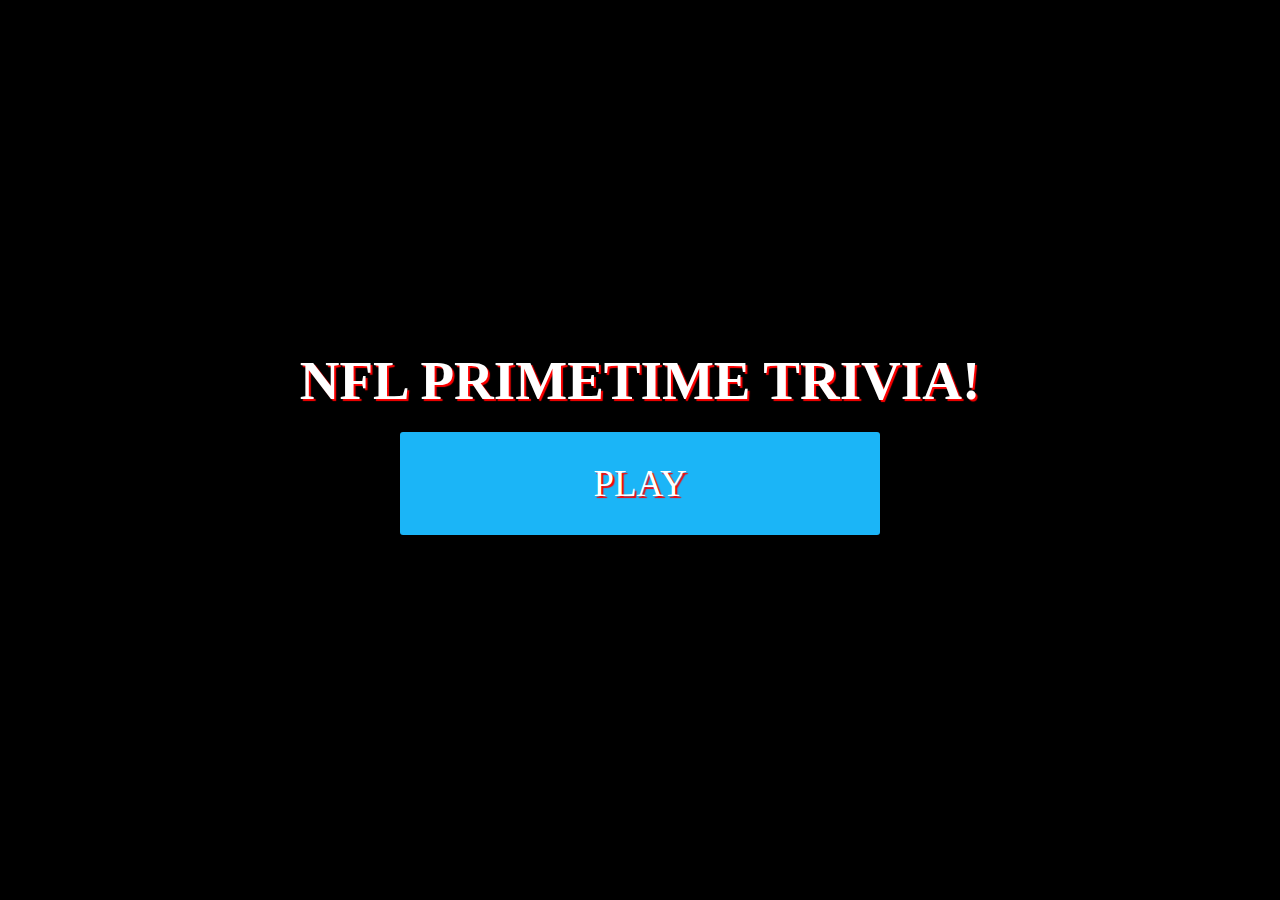
<file: index.html>
<!DOCTYPE html>
<html lang="en">
	<head>
		<meta charset="UTF-8" />
		<meta http-equiv="X-UA-Compatible" content="IE=edge" />
		<meta name="viewport" content="width=device-width, initial-scale=1.0" />
		<title>NFL TRIVIA</title>
		<link rel="stylesheet" href="style.css" />
		<script defer src="script.js"></script>
	</head>
	<body>
		<div class="container">
			<div id="home-page" class="flex-column flex-center">
				<h1>NFL PRIMETIME TRIVIA!</h1>
				<!-- https://www.w3docs.com/snippets/html/how-to-create-an-anchor-link-to-jump-to-a-specific-part-of-a-page.html -->
				<!-- link 2nd html using anchor tag, when clicked 2nd html should appear -->
				<a href="trivia.html" class="button">PLAY</a>
			</div>
		</div>
	</body>
</html>
</file>
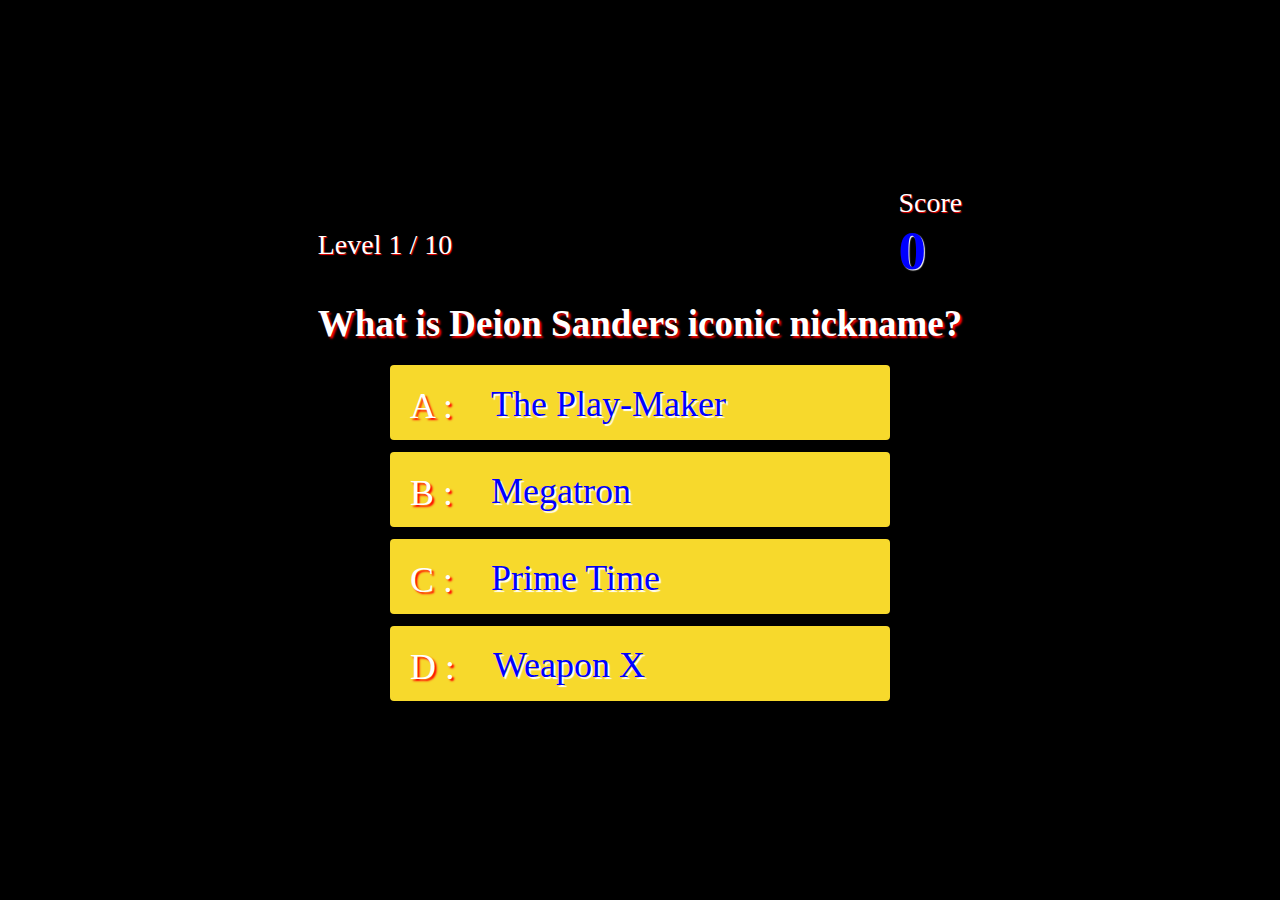
<file: trivia.html>
<!DOCTYPE html>
<html lang="en">
	<head>
		<meta charset="UTF-8" />
		<meta http-equiv="X-UA-Compatible" content="IE=edge" />
		<meta name="viewport" content="width=device-width, initial-scale=1.0" />
		<title>Trivia</title>
		<link rel="stylesheet" href="style.css" />
		<link rel="stylesheet" href="trivia.css" />
	</head>
	<body>
		<div class="container">
			<div id="trivia" class="justify-center flex-column">
				<div id="display">
					<div class="display-item">
						<p id="currentText" class="display-default">Question</p>
					</div>
					<div class="display-item">
						<p class="display-default">Score</p>
						<h1 class="display-text" id="score">0</h1>
					</div>
				</div>
				<h1 id="question">Select the Correct Answer</h1>
				<div class="answer-container">
					<p class="answer-default">A :</p>
					<p class="answer-text" data-num="1">Option</p>
				</div>
				<div class="answer-container">
					<p class="answer-default">B :</p>
					<p class="answer-text" data-num="2">Option</p>
				</div>
				<div class="answer-container">
					<p class="answer-default">C :</p>
					<p class="answer-text" data-num="3">Option</p>
				</div>
				<div class="answer-container">
					<p class="answer-default">D :</p>
					<p class="answer-text" data-num="4">Option</p>
				</div>
			</div>
		</div>
		<script src="script.js"></script>
	</body>
</html>
</file>
<file: style.css>
body {
    background: black;
}

/* https: //www.w3schools.com/css/css3_box-sizing.asp */
/* target everything */
* {
    box-sizing: border-box;
    margin: 0;
    padding: 0;
}

h1 {
    color: white;
    font-size: 55px;
    text-shadow: 2px 2px 1px red;
    margin-bottom: 20px;
}

h2 {
    font-size: 40px;
    margin-bottom: 30px;
}

.container {
    background-color: black;
    width: 100vw;
    height: 100vh;
    display: flex;
    justify-content: center;
    align-items: center;
    max-width: 1000px;
    margin: 0 auto;
    padding: 30px;
}

.flex-column {
    display: flex;
    flex-direction: column;
}

.flex-center {
    justify-content: center;
    align-items: center;
}

.justify-center {
    justify-content: center;
}

.text-center {
    text-align: center;
}

.hidden {
    display: none;
}

.button {
    font-size: 37px;
    padding: 30px 0;
    text-align: center;
    width: 480px;
    margin-bottom: 16px;
    text-decoration: none;
    color: white;
    background-color: rgb(27, 181, 247);
    border-radius: 3px;
    text-shadow: 2px 2px 1px red;
}

.button:hover {
    cursor:pointer;
}

/* Game Over page */
.form-container {
    display: flex;
    flex-direction: column;
    align-items: center;
}

#end-text {
    color: white;
    text-shadow: 2px 2px 1px red;
}
</file>
<file: trivia.css>
body {
    color:white
}

.answer-container {
    display: flex;
    margin: 0 auto;
    margin-bottom: 12px;
    height: 75px;
    border-radius: 4px;
    background: rgb(247, 217, 44);
    font-size: 30px;
    min-width: 500px;
}

.answer-container:hover {
    cursor:pointer;
}

.answer-default {
    padding: 20px 20px;
    color: white;
    font-size: larger;
    text-shadow: 2px 2px 2px red;
}

.answer-text {
    padding: 18px; 
    color: blue;
    text-align: center;
    text-shadow: 2px 2px 1px white;
    font-size: larger;

}

.right {
    background: rgb(10, 188, 10);
}

.wrong {
    background: red;
}

#question {
    font-size: 37px;
    text-align: center;
    text-shadow: 2px 2px 2px red;
}

/* display */
#display  {
    display: flex;
    justify-content: space-between;
    flex-direction: row;
    align-items: center;
}

.display-default {
    text-align: center;
    font-size: 28px;
    text-shadow: 1px 1px 1px red;

}

.display-text {
    color: blue;
    text-shadow: 1px 1px 1px white;
}
</file>
